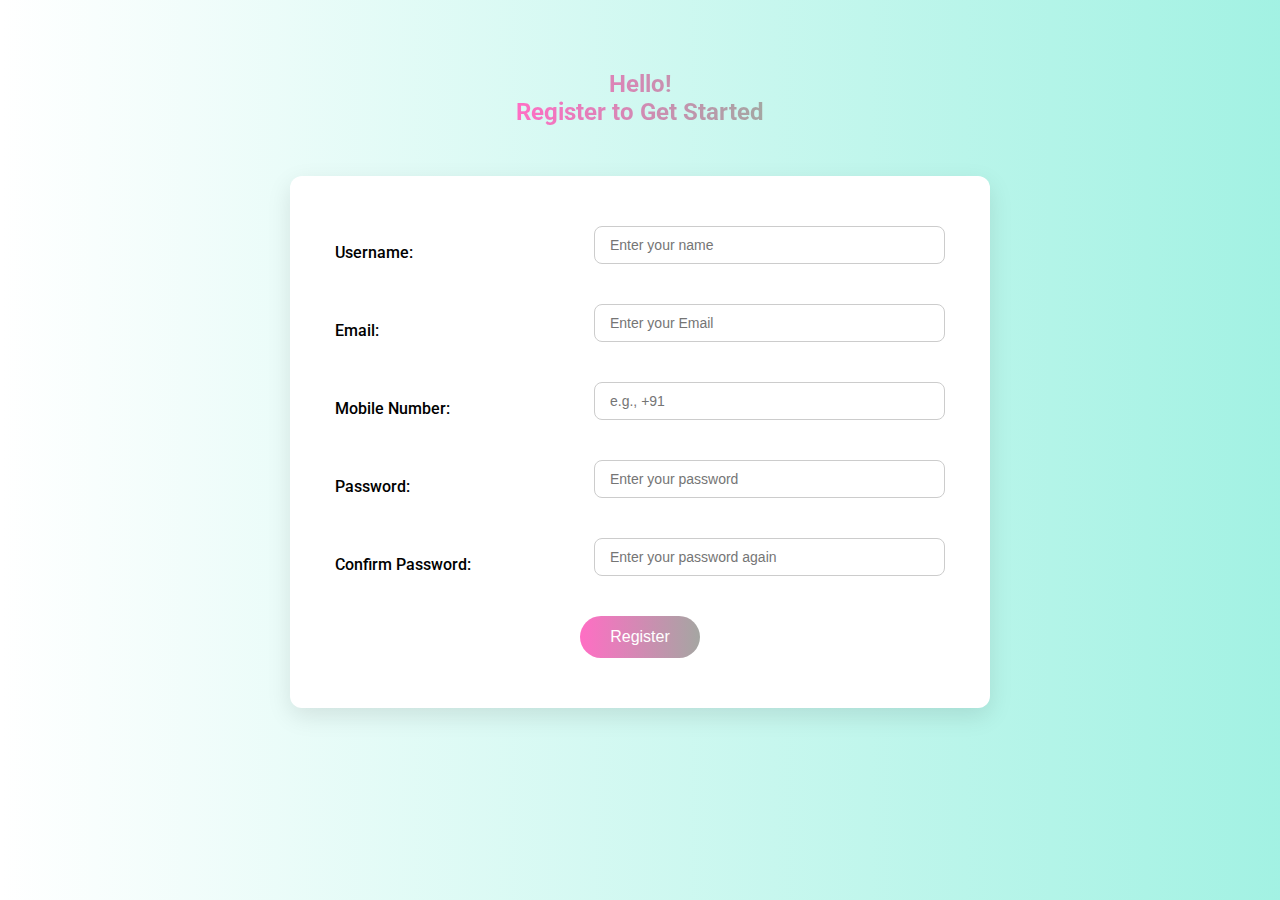
<file: index.html>
<!DOCTYPE html>
<html lang="en">
<head>
    <meta charset="UTF-8">
    <meta name="viewport" content="width=device-width, initial-scale=1.0">
    <title>Validation Form</title>
    <link href="style.css" rel="stylesheet">
    <script src="script.js"></script>
</head>
<body>
    <div class="header">
        <h2>Hello! <br> Register to Get Started</h2>
    </div>

    <form class="form" id="form">
        <table>
            <tr>
                <td><label for="username">Username:</label></td>
                <td>
                    <input type="text" name="username" id="username" placeholder="Enter your name" required>
                    <small id="usernameError" class="error"></small>
                </td>
            </tr>

            <tr>
                <td><label for="email">Email:</label></td>
                <td>
                    <input type="email" name="email" id="email" placeholder="Enter your Email" required>
                    <small id="emailError" class="error"></small>
                </td>
            </tr>

            <tr>
                <td><label for="phone">Mobile Number:</label></td>
                <td>
                    <input type="tel" name="phone" id="phone" placeholder="e.g., +91" pattern="^\+?\d{10,15}$" required>
                    <small id="phoneError" class="error"></small>
                </td>
            </tr>

            <tr>
                <td><label for="password">Password:</label></td>
                <td>
                    <input type="password" name="password" id="password" placeholder="Enter your password" required>
                    <small id="passwordError" class="error"></small>
                </td>
            </tr>

            <tr>
                <td><label for="cpassword">Confirm Password:</label></td>
                <td>
                    <input type="password" name="cpassword" id="cpassword" placeholder="Enter your password again" required>
                    <small id="cpasswordError" class="error"></small>
                </td>
            </tr>

            <tr>
                <td colspan="2" style="text-align:center;">
                    <input type="submit" value="Register" class="btn">
                </td>
            </tr>
        </table>
    </form>

</body>
</html>
</file>
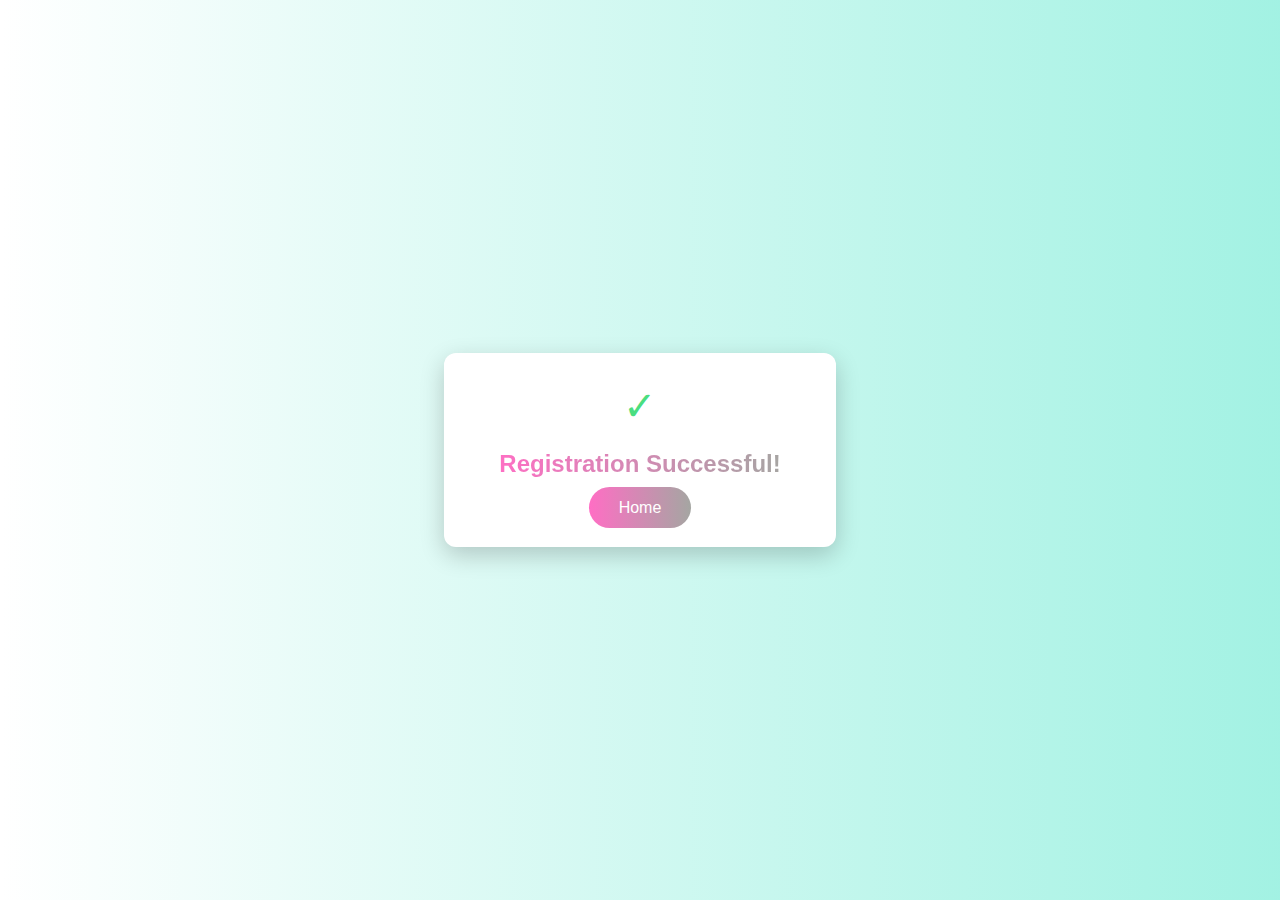
<file: success.html>
<!DOCTYPE html>
<html lang="en">
<head>
    <meta charset="UTF-8">
    <meta name="viewport" content="width=device-width, initial-scale=1.0">
    <title>Registration Successful</title>
    <style>
        body {
            font-family: Arial, sans-serif;
            background: linear-gradient(to left, rgba(116, 235, 213, 0.665), rgba(159, 172, 230, 0));
            display: flex;
            align-items: center;
            justify-content: center;
            height: 100vh;
            margin: 0;
            color: #fff;
            text-align: center;
        }
        .container {
            background: #fff;
            padding: 30px 50px;
            border-radius: 12px;
            box-shadow: 0 8px 25px rgba(0,0,0,0.2)
        }

        .container h1 {
            background: linear-gradient(270deg, #ff6ec4, #7873f5, #4ade80, #ff6ec4);
            background-size: 600% 600%;
            -webkit-background-clip: text;
            background-clip: text;
            -webkit-text-fill-color: transparent;
            animation: gradientShift 8s ease infinite;
            font-size: 24px;
            text-align: center;
            padding: 5px;
           
        }
      
        
        .btn {
            padding: 12px 30px;
            background: linear-gradient(90deg, #ff7e5f, #feb47b); background: linear-gradient(270deg, #ff6ec4, #7873f5, #4ade80, #ff6ec4);
            background-size: 600% 600%;
            color: #fff;
            border: none;
            border-radius: 25px;
            text-decoration: none;
            font-size: 16px;
            cursor: pointer;
            transition: 0.3s ease;
            animation: gradientShift 8s ease infinite;
        }
        .btn:hover {
            opacity: 0.9;
            transform: translateY(-2px);
        }

        @keyframes gradientShift {
            0% {
            background-position: 0% 50%;
            }
            50% {
                background-position: 100% 50%;
            }
            100% {
                background-position: 0% 50%;
            }
        }

        .checkmark {
            font-size: 40px;
            color: #4ade80;
            margin-bottom: 15px;
        }

    </style>
</head>
<body>
    <div class="container">
        <div class="checkmark">&#10003;</div>
        <h1>Registration Successful!</h1>
        <a href="index.html" class="btn">Home</a>
    </div>
</body>
</html>
</file>
<file: style.css>
@import url('https://fonts.googleapis.com/css2?family=Roboto:ital,wght@0,100..900;1,100..900&display=swap');

/* Reset and base styles */
* {
    margin: 0;
    padding: 0;
    box-sizing: border-box;
}

:root {
    --myfont: 'Roboto', sans-serif;
    --lg-lightcolorbackground: linear-gradient(to left, rgba(116, 235, 213, 0.665), rgba(159, 172, 230, 0));
    --lg-color: linear-gradient(to left, #74ebd5, #9face6);
    --primary-color: #74ebd5;
    --secondary-color: #9face6;
}

/* Body styling */
body {
    font-family: var(--myfont);
    background: var(--lg-lightcolorbackground);
    display: flex;
    flex-direction: column;
    align-items: center;
    justify-content: flex-start;
    height: 100vh;
    padding-top: 20px;
}

/* Header styling */
.header {
    padding: 50px 0px;
    border-radius: 12px;
    margin-bottom: 0px;
    color: #000;
    text-align: center;
}

.header h2 {
    background: linear-gradient(270deg, #ff6ec4, #7873f5, #4ade80, #ff6ec4);
    background-size: 600% 600%;
    -webkit-background-clip: text;
    background-clip: text;
    -webkit-text-fill-color: transparent;
    animation: gradientShift 8s ease infinite;
    font-size: 24px;
    text-align: center;
}

.error {
    color: red;
    font-size: 12px;
    margin: 5px 0 10px 0;
    display: block;
}

/* Form styling */
form.form {
    background: white;
    padding: 30px 40px;
    border-radius: 12px;
    box-shadow: 0 8px 25px rgba(0, 0, 0, 0.1);
    width: 100%;
    max-width: 700px;
}

/* Table styles */
form table {
    width: 100%;
    border-collapse: separate;
    border-spacing: 0 15px;
}

form td {
    padding: 5px;
    vertical-align: middle;
}

form label {
    font-weight: 500;
    display: inline-block;
    width: 150px;
}

/* Input styles */
form input[type="text"],
form input[type="email"],
form input[type="tel"],
form input[type="password"] {
    margin-bottom: 5px;
    width: 100%;
    padding: 10px 15px;
    font-size: 14px;
    border: 1px solid #ccc;
    border-radius: 8px;
    transition: 0.3s;
}

form input:focus {
    outline: none;
    border-color: var(--primary-color);
    box-shadow: 0 0 5px rgba(116, 235, 213, 0.5);
}

/* Submit Button */
form .btn {
    background: linear-gradient(90deg, #ff7e5f, #feb47b); background: linear-gradient(270deg, #ff6ec4, #7873f5, #4ade80, #ff6ec4);
    background-size: 600% 600%;
    border: none;
    padding: 12px 30px;
    font-size: 16px;
    color: white;
    border-radius: 25px;
    cursor: pointer;
    transition: 0.3s ease;
    animation: gradientShift 8s ease infinite;
}

form .btn:hover {
    opacity: 0.9;
    transform: translateY(-2px);
}

@keyframes gradientShift {
    0% {
        background-position: 0% 50%;
    }
    50% {
        background-position: 100% 50%;
    }
    100% {
        background-position: 0% 50%;
    }
}
</file>
